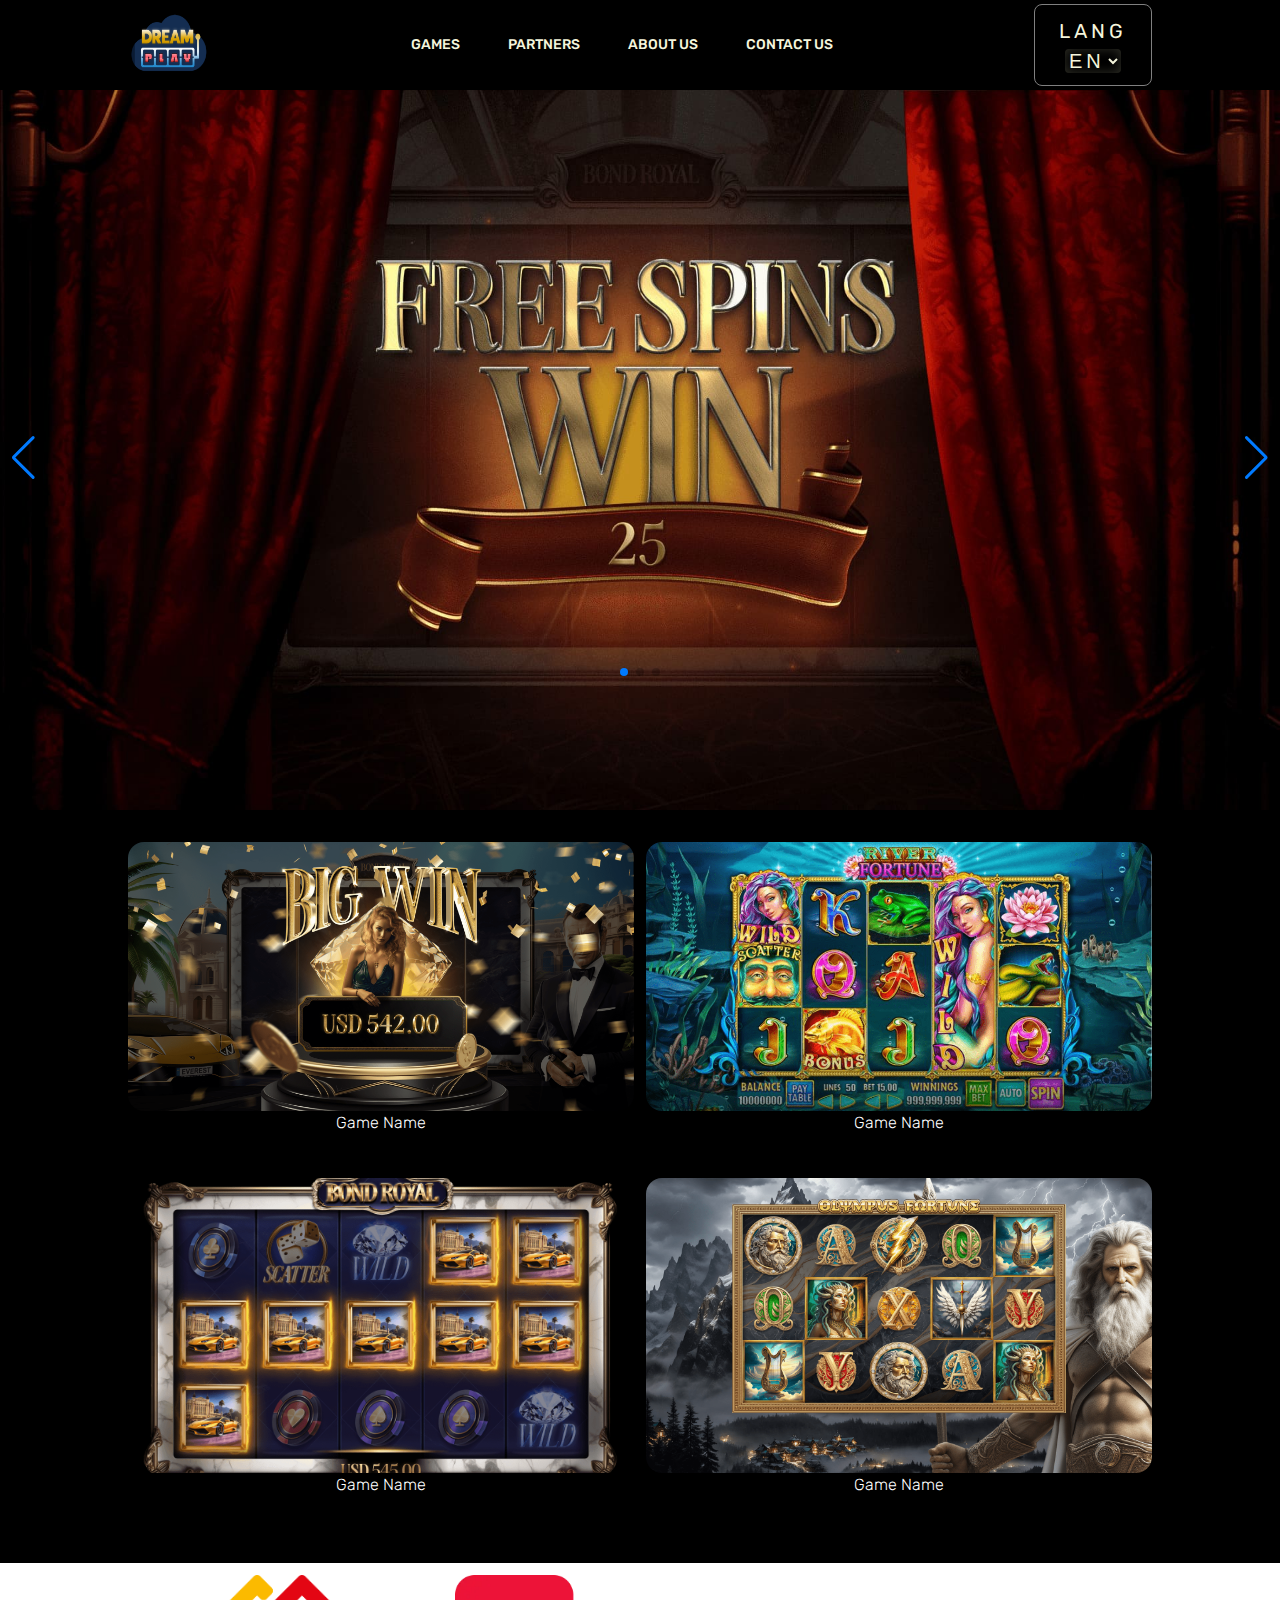
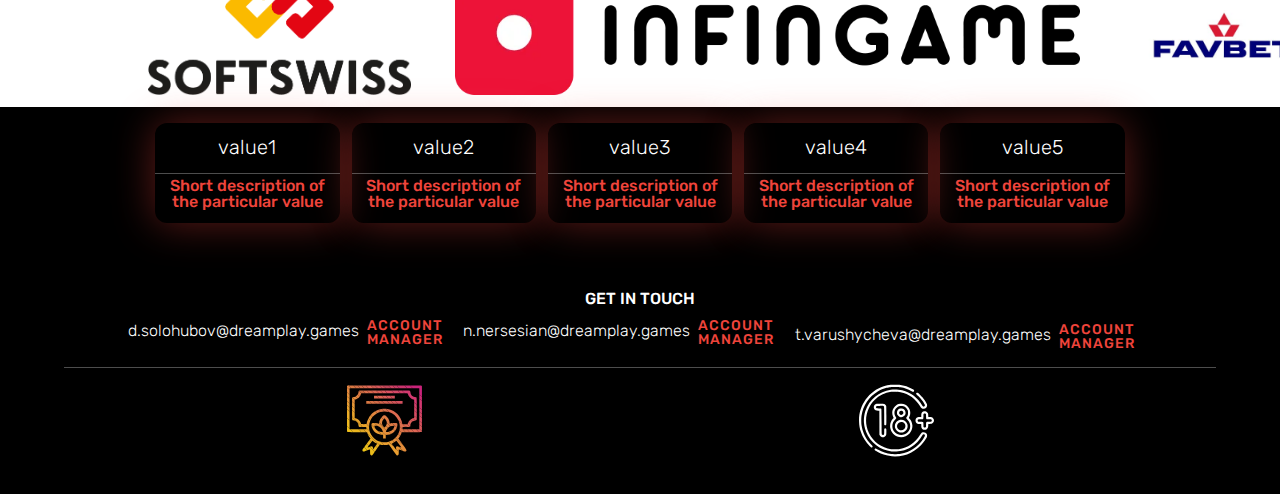
<file: src/index.html>
<!DOCTYPE html>
<html lang="en">
<head>
  <meta charset="UTF-8">
  <meta name="viewport" content="width=device-width, initial-scale=1.0">
  <link rel="shortcut icon" href="images/logo.png" type="image/x-icon">
  <link rel="preconnect" href="https://fonts.googleapis.com">
  <link rel="preconnect" href="https://fonts.gstatic.com" crossorigin>
  <link href="https://fonts.googleapis.com/css2?family=Rubik:wght@300;400;500;700&display=swap" rel="stylesheet">
  <link rel="stylesheet" href="https://cdn.jsdelivr.net/npm/swiper@11/swiper-bundle.min.css"/>
  <link rel="stylesheet" href="css/swiper-bundle.css">
  <link rel="stylesheet" href="css/style.css">
  <title>Slotarium</title>
</head>
<body>
  <header class="header">
    <div class="container header__wrap">
      <div class="header__logo logo">
        <img src="images/logo.png" alt="logo" class="header__logo-img logo__img">
      </div>
      
      <nav class="header__nav">
        <div class="header__nav-hamburger">
          <span></span>
        </div>
        <ul class="header__nav-items-list hidden">
          <li class="header__nav-item"><a href="#games" class="header__nav-link lang-nav_games">games</a></li>
          <li class="header__nav-item"><a href="#find-us" class="header__nav-link lang-nav_partners">partners</a></li>
          <li class="header__nav-item"><a href="#about" class="header__nav-link lang-nav_about">about us</a></li>
          <li class="header__nav-item"><a href="#contact" class="header__nav-link lang-nav_contact">contact us</a></li>
        </ul>
      </nav>
  
      <div class="header__lang">
        <label class="lang-label" for="lang-switch">Lang</label>
        <select name="languages" id="lang-switch" class="header__lang-switcher">
          <option value="en" class="lang_en" selected>EN</option>
          <option value="ua" class="lang_ua">UA</option>
        </select>
      </div>
    </div>
    
  </header>

  <main class="main">
    <section class="basic-slider swiper">
      <div class="basic-slider__wrap swiper-wrapper">
        <div class="basic-slider__item swiper-slide"><img class="basic-slider__img" src="images/basic-slider/basic_slider-3.jpg" alt="slider-img"></div>
        <div class="basic-slider__item swiper-slide"><img class="basic-slider__img" src="images/basic-slider/basic_slider-4.jpg" alt="slider-img"></div>
        <div class="basic-slider__item swiper-slide"><img class="basic-slider__img" src="images/basic-slider/basic_slider-5.jpg" alt="slider-img"></div>
      </div>

      <div class="swiper-pagination"></div>

      <div class="swiper-button-prev"></div>
      <div class="swiper-button-next"></div>
    </section>
  
    <section id="games" class="games">
      <div class="container games__wrap">
        <div class="games__items">
          <div class="games__item">
            <a class='games__item-link' href="#" target="_blank">
              <img class="games__item-img" src="images/games/games-item_0.png" alt="">
              <div class="games__item-name">Game Name</div>
            </a>
          </div>

          <div class="games__item">
            <a class='games__item-link' href="#" target="_blank">
              <img class="games__item-img" src="images/games/games-item_1.png" alt="">
              <div class="games__item-name">Game Name</div>
            </a>
          </div>

          <div class="games__item">
            <a class='games__item-link' href="#" target="_blank">
              <img class="games__item-img" src="images/games/games-item_2.png" alt="">
              <div class="games__item-name">Game Name</div>
            </a>
          </div>

          <div class="games__item">
            <a class='games__item-link' href="#" target="_blank">
              <img class="games__item-img" src="images/games/games-item_3.png" alt="">
              <div class="games__item-name">Game Name</div>
            </a>
          </div>
          
        </div>
      </div>
    </section>

    <section id="find-us" class="find-us">
      <div class="container find-us__wrap">
        <div class="find-us__partners">
          <img class="find-us__partners-logo" src="images/find-us/softswiss-logo-1.webp" alt="softswiss">
          <img class="find-us__partners-logo" src="images/find-us/infingame-logo.webp" alt="infingame">
          <img class="find-us__partners-logo" src="images/find-us/favbet-logo.jpg" alt="favbet">
          <img class="find-us__partners-logo" src="images/find-us/cosmolot-logo.png" alt="cosmolot">
          <img class="find-us__partners-logo" src="images/find-us/slotscity-logo.png" alt="slotcity">
          <img class="find-us__partners-logo" src="images/find-us/vbet-logo.jpg" alt="vbet">
        </div>
        <div class="find-us__partners">
          <img class="find-us__partners-logo" src="images/find-us/softswiss-logo-1.webp" alt="softswiss">
          <img class="find-us__partners-logo" src="images/find-us/infingame-logo.webp" alt="infingame">
          <img class="find-us__partners-logo" src="images/find-us/favbet-logo.jpg" alt="favbet">
          <img class="find-us__partners-logo" src="images/find-us/cosmolot-logo.png" alt="cosmolot">
          <img class="find-us__partners-logo" src="images/find-us/slotscity-logo.png" alt="slotcity">
          <img class="find-us__partners-logo" src="images/find-us/vbet-logo.jpg" alt="vbet">
        </div>
      </div>
    </section>

    <section id="about" class="about">
      <div class="container about__wrap">
        <div class="about__points">
          <div class="about__point">
            <!-- <img src="images/team/member_plug.png" alt="" class="about__point-photo"> -->
            <div class="about__point-value lang-value1">Value</div>
            <hr class="about__point-divider">
            <div class="about__point-descr lang-descr1">Descr</div>
          </div>

          <div class="about__point">
            <!-- <img src="images/team/member_plug.png" alt="" class="about__point-photo"> -->
            <div class="about__point-value lang-value2">Value</div>
            <hr class="about__point-divider">
            <div class="about__point-descr lang-descr2">Descr</div>
          </div>

          <div class="about__point">
            <!-- <img src="images/team/member_plug.png" alt="" class="about__point-photo"> -->
            <div class="about__point-value lang-value3">Value</div>
            <hr class="about__point-divider">
            <div class="about__point-descr lang-descr3">Descr</div>
          </div>

          <div class="about__point">
            <!-- <img src="images/team/member_plug.png" alt="" class="about__point-photo"> -->
            <div class="about__point-value lang-value4">Value</div>
            <hr class="about__point-divider">
            <div class="about__point-descr lang-descr4">Descr</div>
          </div>

          <div class="about__point">
            <!-- <img src="images/team/member_plug.png" alt="" class="about__point-photo"> -->
            <div class="about__point-value lang-value5">Value</div>
            <hr class="about__point-divider">
            <div class="about__point-descr lang-descr5">Descr</div>
          </div>

          <!-- <div class="about__message">
            <p class="about__message-text lang-p1">Lorem Ipsum is simply dummy text of the printing and typesetting industry. Lorem Ipsum has been the industry's standard dummy text ever since the 1500s, when an unknown printer took a galley of type and scrambled it to make a type specimen book.</p>
            <p class="about__message-text lang-p2">Lorem Ipsum is simply dummy text of the printing and typesetting industry. Lorem Ipsum has been the industry's standard dummy text ever since the 1500s, when an unknown printer took a galley of type and scrambled it to make a type specimen book.</p>
          </div> -->
        </div>
      </div>
    </section>

    <section id="contact" class="contact">
      <div class="container contact__wrap">
        <h2 class='contact__heading lang-contact_label'>Get in Touch</h2>

        <ul class="contact__list">
          <li class="contact__item">
            <a class="contact__item-link" href="mailto:d.solohubov@dreamplay.games">d.solohubov@dreamplay.games</a>
            <div class="contact__item-duty lang-contact_duty1">Account manager</div>
          </li>

          <li class="contact__item">
            <a class="contact__item-link" href="mailto:n.nersesian@dreamplay.games">n.nersesian@dreamplay.games</a>
            <div class="contact__item-duty lang-contact_duty2">Account manager</div>
          </li>

          <li class="contact__item">
            <a class="contact__item-link" href="mailto:t.varushycheva@dreamplay.games">t.varushycheva@dreamplay.games</a>
            <div class="contact__item-duty lang-contact_duty3">Account manager</div>
          </li>
        </ul>
      </div>
    </section>

  </main>

  <footer class="footer">
    <div class="container footer__wrap">
      <div class="footer__main">

        <div class="footer__certification"><img src="images/icons/footer/reward.svg" alt=""></div>
        
        <div class="footer__adult-icon">
          <img src="images/icons/footer/adult_icon.svg" alt="18+ years old">
        </div>
      </div>

    </div>
  </footer>
  
  <script src="js/swiper-bundle.js"></script>
  <script src="js/lang.js"></script>
  <script src="js/script.js"></script>
</body>
</html>
</file>
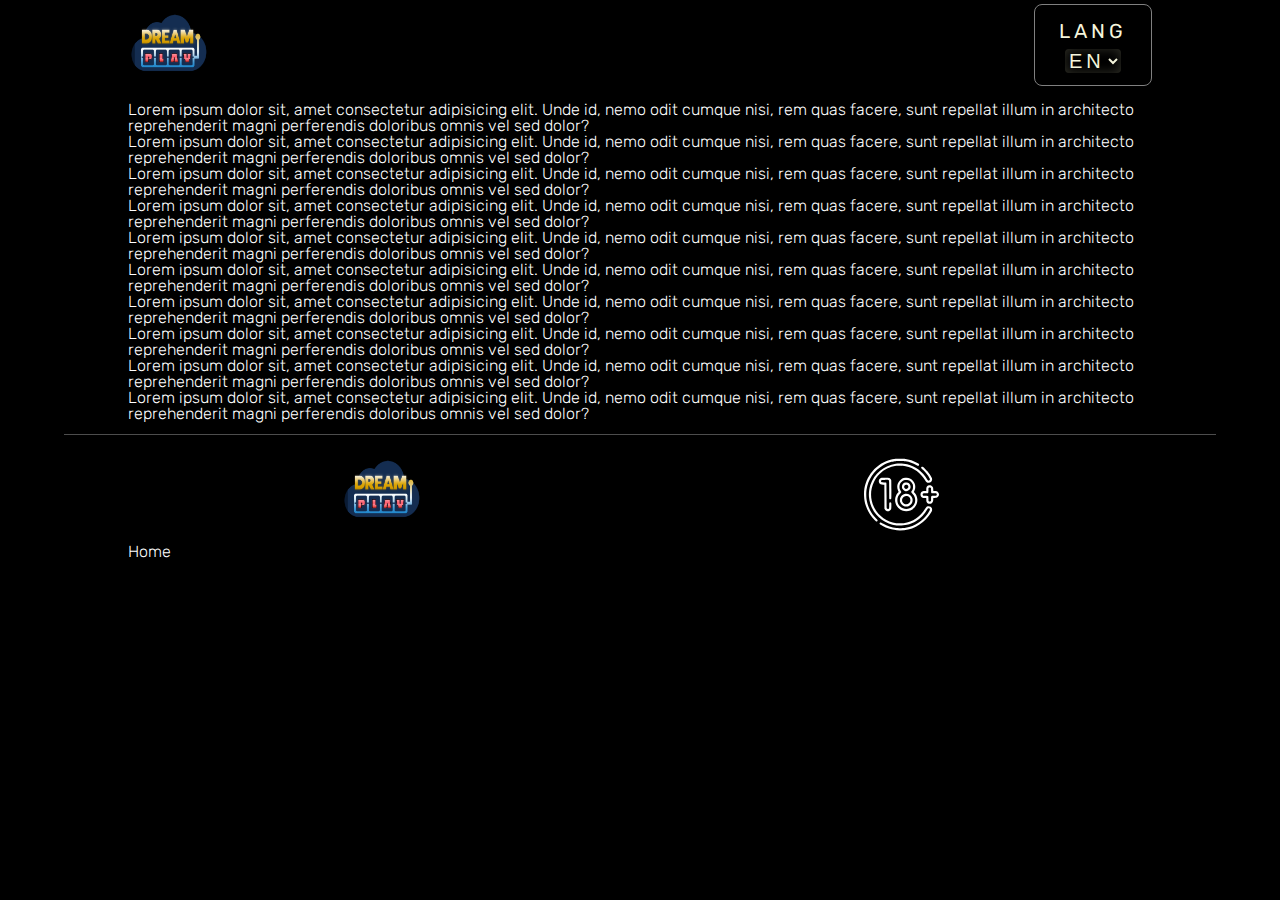
<file: src/privacy_policy/privacy.html>
<!DOCTYPE html>
<html lang="en">
<head>
  <meta charset="UTF-8">
  <meta name="viewport" content="width=device-width, initial-scale=1.0">
  <link rel="preconnect" href="https://fonts.googleapis.com">
  <link rel="preconnect" href="https://fonts.gstatic.com" crossorigin>
  <link href="https://fonts.googleapis.com/css2?family=Rubik:wght@300;400;500;700&display=swap" rel="stylesheet">
  <link rel="stylesheet" href="../css/style.css"/>
  <title>Privacy Policy</title>
</head>
<body>
  <header class="header">
    <div class="container header__wrap">
      <a href="../index.html" class="header__logo logo">
        <img src="../images/logo.png" alt="logo" class="header__logo-img logo__img">
      </a>
  
        <address class="header__contacts">
          <div class="header__email">
            <a href="mailto:somemail@gmail.com">somemail@gmail.com</a>
          </div>
    
          <div class="header__phone">
            <a href="tel:+1234567890">+1234567890</a>
          </div>
        </address>
  
      <div class="header__lang lang">
        <label for="lang-switch">Lang</label>
        <select name="languages" id="lang-switch" class="header__lang-switcher">
          <option value="en" class="lang__en">EN</option>
          <option value="ua" class="lang__en">UA</option>
        </select>
      </div>
    </div>
  </header>

  <main class="main">
    <section class="pr-policy">
      <div class="container pr-policy__wrap">
        <p class="pr-policy__text">Lorem ipsum dolor sit, amet consectetur adipisicing elit. Unde id, nemo odit cumque nisi, rem quas facere, sunt repellat illum in architecto reprehenderit magni perferendis doloribus omnis vel sed dolor?</p>
        <p class="pr-policy__text">Lorem ipsum dolor sit, amet consectetur adipisicing elit. Unde id, nemo odit cumque nisi, rem quas facere, sunt repellat illum in architecto reprehenderit magni perferendis doloribus omnis vel sed dolor?</p>
        <p class="pr-policy__text">Lorem ipsum dolor sit, amet consectetur adipisicing elit. Unde id, nemo odit cumque nisi, rem quas facere, sunt repellat illum in architecto reprehenderit magni perferendis doloribus omnis vel sed dolor?</p>
        <p class="pr-policy__text">Lorem ipsum dolor sit, amet consectetur adipisicing elit. Unde id, nemo odit cumque nisi, rem quas facere, sunt repellat illum in architecto reprehenderit magni perferendis doloribus omnis vel sed dolor?</p>
        <p class="pr-policy__text">Lorem ipsum dolor sit, amet consectetur adipisicing elit. Unde id, nemo odit cumque nisi, rem quas facere, sunt repellat illum in architecto reprehenderit magni perferendis doloribus omnis vel sed dolor?</p>
        <p class="pr-policy__text">Lorem ipsum dolor sit, amet consectetur adipisicing elit. Unde id, nemo odit cumque nisi, rem quas facere, sunt repellat illum in architecto reprehenderit magni perferendis doloribus omnis vel sed dolor?</p>
        <p class="pr-policy__text">Lorem ipsum dolor sit, amet consectetur adipisicing elit. Unde id, nemo odit cumque nisi, rem quas facere, sunt repellat illum in architecto reprehenderit magni perferendis doloribus omnis vel sed dolor?</p>
        <p class="pr-policy__text">Lorem ipsum dolor sit, amet consectetur adipisicing elit. Unde id, nemo odit cumque nisi, rem quas facere, sunt repellat illum in architecto reprehenderit magni perferendis doloribus omnis vel sed dolor?</p>
        <p class="pr-policy__text">Lorem ipsum dolor sit, amet consectetur adipisicing elit. Unde id, nemo odit cumque nisi, rem quas facere, sunt repellat illum in architecto reprehenderit magni perferendis doloribus omnis vel sed dolor?</p>
        <p class="pr-policy__text">Lorem ipsum dolor sit, amet consectetur adipisicing elit. Unde id, nemo odit cumque nisi, rem quas facere, sunt repellat illum in architecto reprehenderit magni perferendis doloribus omnis vel sed dolor?</p>
      </div>
    </section>
  </main>

  <footer class="footer">
    <div class="container footer__wrap">
      <div class="footer__main">
        <div class="footer__logo logo">
          <img src="../images/logo.png" alt="logo" class="footer__logo-img logo__img">
        </div>
        
        <div class="footer__adult-icon">
          <img src="../images/icons/footer/adult_icon.svg" alt="18+ years old">
        </div>
      </div>

      <div class="footer__pr-policy">
        <a href="../index.html">Home</a>
      </div>
    </div>
  </footer>
</body>
</html>
</file>
<file: src/css/style.css>
/* RESET STYLES */
*,
*::before,
*::after {
  padding: 0;
  margin: 0;
  border: 0;
  -webkit-box-sizing: border-box;
          box-sizing: border-box;
}

a {
  text-decoration: none;
  color: inherit;
  font-style: normal;
}

ul,
ol,
li {
  list-style: none;
}

img {
  vertical-align: top;
}

h1,
h2,
h3,
h4,
h5,
h6 {
  font-weight: inherit;
  font-size: inherit;
  text-align: right;
}

html,
body {
  height: 100%;
  line-height: 1;
  font-family: "Rubik";
  font-weight: 300;
  font-size: 16px;
}

textarea,
button,
input {
  font-weight: inherit;
  font-size: inherit;
  color: inherit;
  font-family: inherit;
}

button {
  cursor: pointer;
  background-color: inherit;
}

select {
  background-color: transparent;
}

/* RESET STYLES */
/* GENERAL STYLES START*/
:root {
  --accent-color: #ef443b;
}

body {
  background-color: rgb(0, 0, 0);
}

.container {
  margin: 0 auto;
}

.pr-policy {
  color: #FFF;
  padding-top: 12px;
  padding-bottom: 12px;
}

/* GENERAL STYLES END*/
/* MAIN STYLES */
@media (min-width: 359px) {
  .container {
    width: 95%;
  }
  .logo {
    width: 20%;
  }
  .logo__img {
    width: 100%;
    height: 100%;
    -o-object-fit: cover;
       object-fit: cover;
    -o-object-position: 0 50%;
       object-position: 0 50%;
  }
  /* Header Start */
  .header {
    position: relative;
    padding-top: 4px;
    padding-bottom: 4px;
  }
  .header__wrap {
    display: -webkit-box;
    display: -ms-flexbox;
    display: flex;
    -webkit-box-pack: justify;
        -ms-flex-pack: justify;
            justify-content: space-between;
    -webkit-box-align: center;
        -ms-flex-align: center;
            align-items: center;
  }
  .header__nav {
    text-transform: uppercase;
    color: beige;
    font-size: 12px;
  }
  .header__nav-hamburger {
    background-color: rgba(0, 0, 0, 0.2);
    -webkit-box-shadow: 0 0 5px 2px #000;
            box-shadow: 0 0 5px 2px #000;
    cursor: pointer;
    display: -webkit-box;
    display: -ms-flexbox;
    display: flex;
    -webkit-box-orient: vertical;
    -webkit-box-direction: normal;
        -ms-flex-direction: column;
            flex-direction: column;
    -webkit-box-pack: center;
        -ms-flex-pack: center;
            justify-content: center;
    height: 30px;
    position: relative;
  }
  .header__nav-hamburger span {
    width: 30px;
    height: 2px;
    background-color: #FFF;
  }
  .header__nav-hamburger::before, .header__nav-hamburger::after {
    content: "";
    position: absolute;
    width: 100%;
    height: 2px;
    background-color: #FFF;
    -webkit-transition: all 0.3s;
    transition: all 0.3s;
  }
  .header__nav-hamburger::before {
    top: 0;
    left: 0;
  }
  .header__nav-hamburger::after {
    bottom: 0;
    left: 0;
  }
  .header__nav-hamburger.active span {
    visibility: hidden;
  }
  .header__nav-hamburger.active::after {
    bottom: 50%;
    -webkit-transform: rotate(-45deg) translate(0, 50%);
            transform: rotate(-45deg) translate(0, 50%);
  }
  .header__nav-hamburger.active::before {
    -webkit-transform: rotate(45deg) translate(0, -50%);
            transform: rotate(45deg) translate(0, -50%);
    top: 50%;
  }
  .header__nav-items-list {
    font-weight: 500;
    padding-top: 8px;
    padding-bottom: 8px;
    background-color: rgba(0, 0, 0, 0.5);
    z-index: 1;
    position: absolute;
    bottom: 0;
    left: 0;
    right: 0;
    -webkit-transform: translate(0, 100%);
            transform: translate(0, 100%);
    display: -webkit-box;
    display: -ms-flexbox;
    display: flex;
    -ms-flex-pack: distribute;
        justify-content: space-around;
    -webkit-transition: all 0.3s;
    transition: all 0.3s;
  }
  .header__nav-items-list.hidden {
    -webkit-transform: translateX(-100%);
            transform: translateX(-100%);
    -webkit-transition: all 0.3s;
    transition: all 0.3s;
  }
  .header__nav-item {
    padding: 4px;
    background-color: rgba(0, 0, 0, 0.3);
    border-radius: 4px;
  }
  .header__nav-link {
    vertical-align: bottom;
  }
  .header__lang {
    color: beige;
    border: 1px solid gray;
    background-color: rgba(0, 0, 0, 0.3);
    border-radius: 8px;
    display: -webkit-box;
    display: -ms-flexbox;
    display: flex;
    -webkit-box-orient: vertical;
    -webkit-box-direction: normal;
        -ms-flex-direction: column;
            flex-direction: column;
    -webkit-box-align: center;
        -ms-flex-align: center;
            align-items: center;
    -webkit-box-pack: center;
        -ms-flex-pack: center;
            justify-content: center;
    padding: 4px;
    row-gap: 4px;
  }
  .header__lang label {
    text-transform: uppercase;
  }
  .header__lang-switcher {
    border: none;
    border-radius: 4px;
    -webkit-box-shadow: inset 0 0 12px rgba(245, 245, 200, 0.2);
            box-shadow: inset 0 0 12px rgba(245, 245, 200, 0.2);
    color: beige;
  }
  /* Header End */
  /* Basic-slider Start */
  .basic-slider {
    z-index: 0;
    padding-bottom: 12px;
  }
  .basic-slider__img {
    width: 100%;
  }
  /* Basic-slider End*/
  /* Games Start */
  .games {
    color: #fff;
    min-height: -webkit-fit-content;
    min-height: -moz-fit-content;
    min-height: fit-content;
    padding-top: 12px;
    padding-bottom: 12px;
  }
  .games__items {
    display: grid;
    grid-template-columns: repeat(2, 1fr);
    -webkit-column-gap: 12px;
       -moz-column-gap: 12px;
            column-gap: 12px;
  }
  .games__item {
    text-align: center;
  }
  .games__item-img {
    width: 100%;
    height: 80%;
    border-radius: 16px;
    overflow: clip;
    margin-bottom: 4px;
    -o-object-fit: cover;
       object-fit: cover;
  }
  /* Games End*/
  /* Find-us Start */
  .find-us {
    padding-top: 12px;
    padding-bottom: 12px;
    background-color: #fff;
    overflow: clip;
  }
  .find-us__wrap {
    white-space: nowrap;
  }
  .find-us__partners {
    display: inline-block;
    -webkit-animation: slide 10s infinite linear;
            animation: slide 10s infinite linear;
  }
  .find-us__partners-logo {
    height: 40px;
    margin: 0 10px;
  }
  @-webkit-keyframes slide {
    from {
      -webkit-transform: translateX(0);
              transform: translateX(0);
    }
    to {
      -webkit-transform: translateX(-100%);
              transform: translateX(-100%);
    }
  }
  @keyframes slide {
    from {
      -webkit-transform: translateX(0);
              transform: translateX(0);
    }
    to {
      -webkit-transform: translateX(-100%);
              transform: translateX(-100%);
    }
  }
  .find-us:hover .find-us__partners {
    -webkit-animation-play-state: paused;
            animation-play-state: paused;
  }
  /* Find-us End */
  /* About Start*/
  .about {
    color: #fff;
    padding-top: 12px;
    padding-bottom: 12px;
    min-height: -webkit-fit-content;
    min-height: -moz-fit-content;
    min-height: fit-content;
  }
  .about__points {
    display: -webkit-box;
    display: -ms-flexbox;
    display: flex;
    -ms-flex-wrap: wrap;
        flex-wrap: wrap;
    -webkit-box-pack: center;
        -ms-flex-pack: center;
            justify-content: center;
    gap: 12px;
  }
  .about__point {
    height: 100px;
    border-radius: 12px;
    -webkit-box-shadow: 0px 0px 40px 0px rgba(239, 68, 59, 0.4);
            box-shadow: 0px 0px 40px 0px rgba(239, 68, 59, 0.4);
    -ms-flex-preferred-size: 30%;
        flex-basis: 30%;
    display: -webkit-box;
    display: -ms-flexbox;
    display: flex;
    -webkit-box-orient: vertical;
    -webkit-box-direction: normal;
        -ms-flex-direction: column;
            flex-direction: column;
    -webkit-box-align: center;
        -ms-flex-align: center;
            align-items: center;
    padding-bottom: 4px;
  }
  .about__point-divider {
    width: 100%;
    height: 1px;
    background-color: #FFF;
    opacity: 0.3;
    margin-bottom: 4px;
  }
  .about__point-value {
    display: -webkit-box;
    display: -ms-flexbox;
    display: flex;
    -webkit-box-align: center;
        -ms-flex-align: center;
            align-items: center;
    margin-bottom: 2px;
    height: 50%;
  }
  .about__point-descr {
    color: var(--accent-color);
    font-weight: 500;
    font-size: 12px;
    text-align: center;
  }
  .about__message-text {
    font-size: 12px;
  }
  .about__message-text:not(:last-child) {
    margin-bottom: 12px;
  }
  /* About End*/
  /* Contact-us Start */
  .contact {
    color: #FFF;
    padding-top: 12px;
    padding-bottom: 12px;
  }
  .contact__heading {
    text-align: center;
    color: #FFF;
    margin-bottom: 8px;
    text-transform: uppercase;
    font-weight: 500;
  }
  .contact__item {
    display: -webkit-box;
    display: -ms-flexbox;
    display: flex;
    -webkit-box-orient: vertical;
    -webkit-box-direction: normal;
        -ms-flex-direction: column;
            flex-direction: column;
    -webkit-box-align: center;
        -ms-flex-align: center;
            align-items: center;
  }
  .contact__item:not(:last-child) {
    margin-bottom: 8px;
  }
  .contact__item-link {
    letter-spacing: 2px;
    text-align: center;
  }
  .contact__item-duty {
    margin-top: 4px;
    letter-spacing: normal;
    color: var(--accent-color);
    font-weight: 500;
    text-transform: uppercase;
    font-size: 12px;
  }
  /* Contact-us End*/
  /* Footer Start */
  .footer {
    position: relative;
    color: #FFF;
    padding-top: 12px;
    padding-bottom: 24px;
  }
  .footer:before {
    content: "";
    position: absolute;
    top: 0;
    left: 50%;
    -webkit-transform: translateX(-50%);
            transform: translateX(-50%);
    height: 1px;
    width: 90%;
    background-color: #FFF;
    opacity: 0.3;
  }
  .footer__main {
    display: -webkit-box;
    display: -ms-flexbox;
    display: flex;
    -ms-flex-pack: distribute;
        justify-content: space-around;
    -webkit-box-align: end;
        -ms-flex-align: end;
            align-items: end;
    margin-bottom: 12px;
  }
  .footer__adult-icon {
    width: 50px;
  }
  .footer__adult-icon img {
    width: 100%;
    height: auto;
  }
  .footer__certification {
    width: 50px;
  }
  .footer__certification img {
    width: 100%;
  }
  /* Footer End*/
}
@media (min-width: 479px) {
  /* Header Start*/
  .header__lang {
    padding: 6px 16px;
  }
  .header__lang label {
    letter-spacing: 4px;
    font-weight: 400;
  }
  .header__lang-switcher {
    letter-spacing: 4px;
    font-size: 14px;
  }
  .header__nav-items-list {
    font-size: 16px;
    padding: 12px 0;
  }
  /* Header End*/
  /* FInd-us Start */
  .find-us__partners-logo {
    height: 60px;
  }
  /* FInd-us End */
  /* Contact-us Start */
  /* Contact-us End */
}
@media (min-width: 767px) {
  .logo {
    width: 12%;
    margin-right: 16px;
  }
  /* Header Start */
  .header {
    padding-top: 4px;
  }
  .header__nav-hamburger {
    display: none;
  }
  .header__nav-items-list {
    text-align: center;
    -webkit-transform: translateY(0);
            transform: translateY(0);
    font-size: 14px;
    width: 100%;
    position: static;
    display: -webkit-box;
    display: -ms-flexbox;
    display: flex;
    gap: 40px;
    background: transparent;
  }
  .header__nav-items-list.hidden {
    -webkit-transform: translateX(0);
            transform: translateX(0);
  }
  .header__lang {
    margin-left: 16px;
  }
  /* Header End */
  /* Basic-slider Start */
  .basic-slider {
    padding-bottom: 16px;
  }
  /* Basic-slider End */
  /* Games Start */
  .games {
    padding-top: 16px;
    padding-bottom: 16px;
  }
  /* Games End */
  /* FInd-us Start */
  .find-us__partners-logo {
    height: 90px;
  }
  /* FInd-us End */
  /* About Start*/
  .about {
    padding-top: 16px;
    padding-bottom: 32px;
  }
  .about__message-text {
    font-size: initial;
  }
  /* About End*/
  /* Contact-us Start */
  .contact__wrap {
    padding: 0 4%;
  }
  .contact__item {
    -webkit-box-orient: horizontal;
    -webkit-box-direction: normal;
        -ms-flex-direction: row;
            flex-direction: row;
    -webkit-box-pack: justify;
        -ms-flex-pack: justify;
            justify-content: space-between;
  }
  .contact__item-link {
    letter-spacing: 3px;
  }
  .contact__item-duty {
    letter-spacing: 1px;
    font-size: 14px;
  }
  /* Contact-us End */
  /* Footer Start */
  .footer {
    padding-top: 16px;
    padding-bottom: 24px;
  }
  .footer__adult-icon {
    width: 75px;
  }
  .footer__certification {
    width: 75px;
  }
  /* Footer End */
}
@media (min-width: 1000px) {
  .container {
    width: 80%;
  }
  .logo {
    width: 8%;
  }
  /* Header Start */
  .header__lang {
    font-size: 20px;
    line-height: 28px;
    padding: 12px 24px;
  }
  .header__lang-switcher {
    font-size: 20px;
  }
  /* Header End */
  /* FInd-us Start */
  .find-us__partners-logo {
    height: 120px;
    margin: 0 20px;
  }
  /* FInd-us End */
  /* About Start */
  .about__points {
    margin-bottom: 24px;
  }
  .about__point {
    -ms-flex-preferred-size: 18%;
        flex-basis: 18%;
    font-size: 20px;
  }
  .about__point img {
    margin-bottom: 8px;
  }
  .about__point-descr {
    font-size: 16px;
  }
  .about__message {
    width: 70%;
    margin: 0 auto;
    text-align: center;
  }
  .about__message-text {
    font-size: 20px;
  }
  .about__message-text:not(:last-child) {
    margin-bottom: 24px;
  }
  /* About End */
  /* Contact Start */
  /* Contact End */
}
@media (min-width: 1200px) {
  .contact__wrap {
    padding: 0;
  }
  .contact__list {
    display: -webkit-box;
    display: -ms-flexbox;
    display: flex;
    -webkit-box-pack: justify;
        -ms-flex-pack: justify;
            justify-content: space-between;
  }
  .contact__item-link {
    letter-spacing: normal;
  }
  .contact__item-duty {
    margin-left: 8px;
  }
}
/* MAIN STYLES */
</file>
